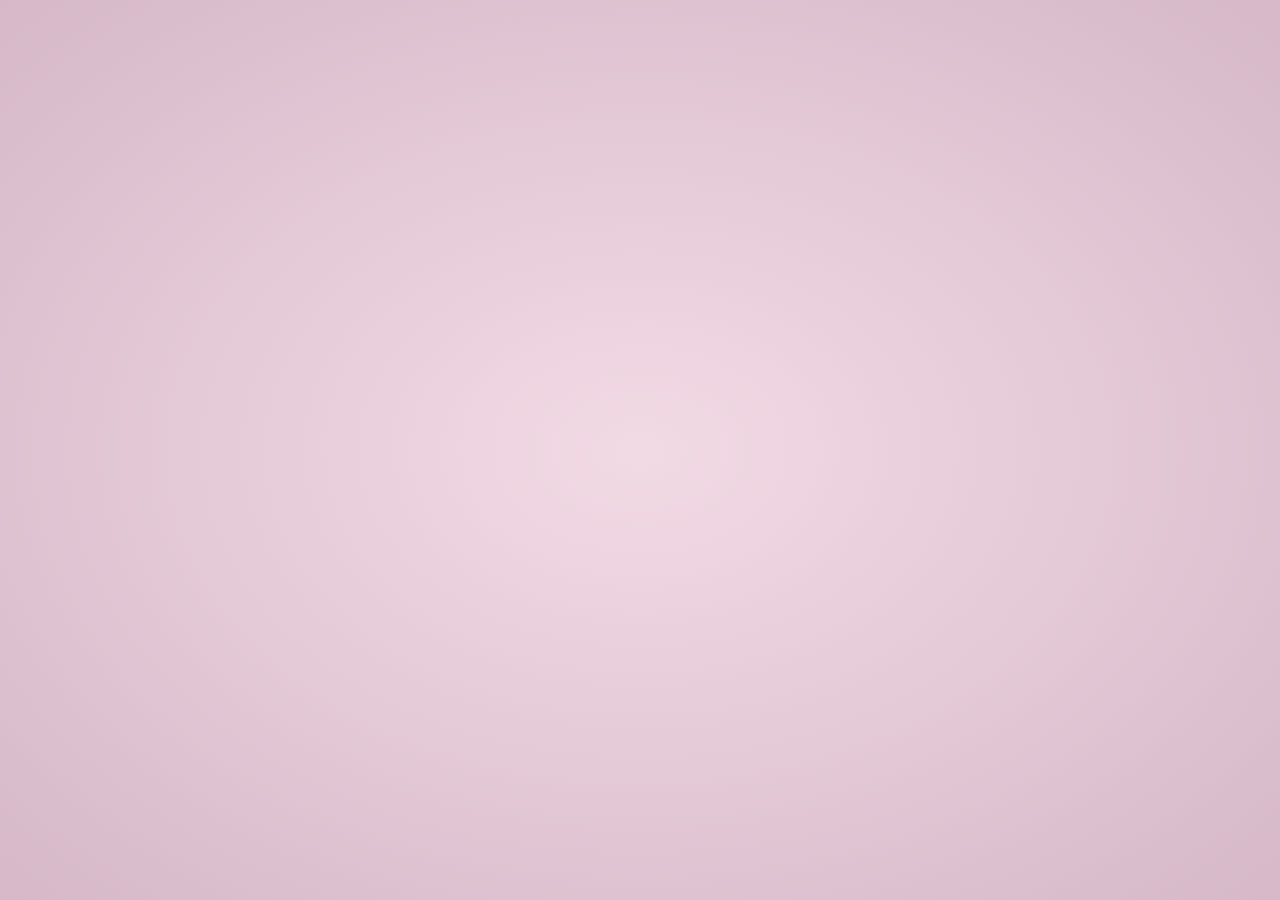
<file: src/frontend/index.html>
<!DOCTYPE html>
<html lang="en">
<head>
    <meta charset="UTF-8">
    <meta name="viewport" content="width=device-width, initial-scale=1.0, user-scalable=no">
    <title>hi.</title>
    <link rel="icon" href="data:image/svg+xml,<svg xmlns='http://www.w3.org/2000/svg' viewBox='0 0 100 100'><text y='80' font-size='80'>♡</text></svg>">
    <link rel="preconnect" href="https://fonts.googleapis.com">
    <link rel="preconnect" href="https://fonts.gstatic.com" crossorigin>
    <link href="https://fonts.googleapis.com/css2?family=Caveat:wght@400;600;700&family=Playfair+Display:ital,wght@0,400;0,700;1,400;1,700&family=Poppins:wght@400;600&display=swap" rel="stylesheet">
    <link rel="stylesheet" href="css/styles.css">
</head>
<body>
    <div class="container" id="container">
        <div class="line top-line"></div>
        <div class="stage" id="stage"></div>
        <div class="line bottom-line"></div>
    </div>
    <script src="js/script.js"></script>
</body>
</html>
</file>
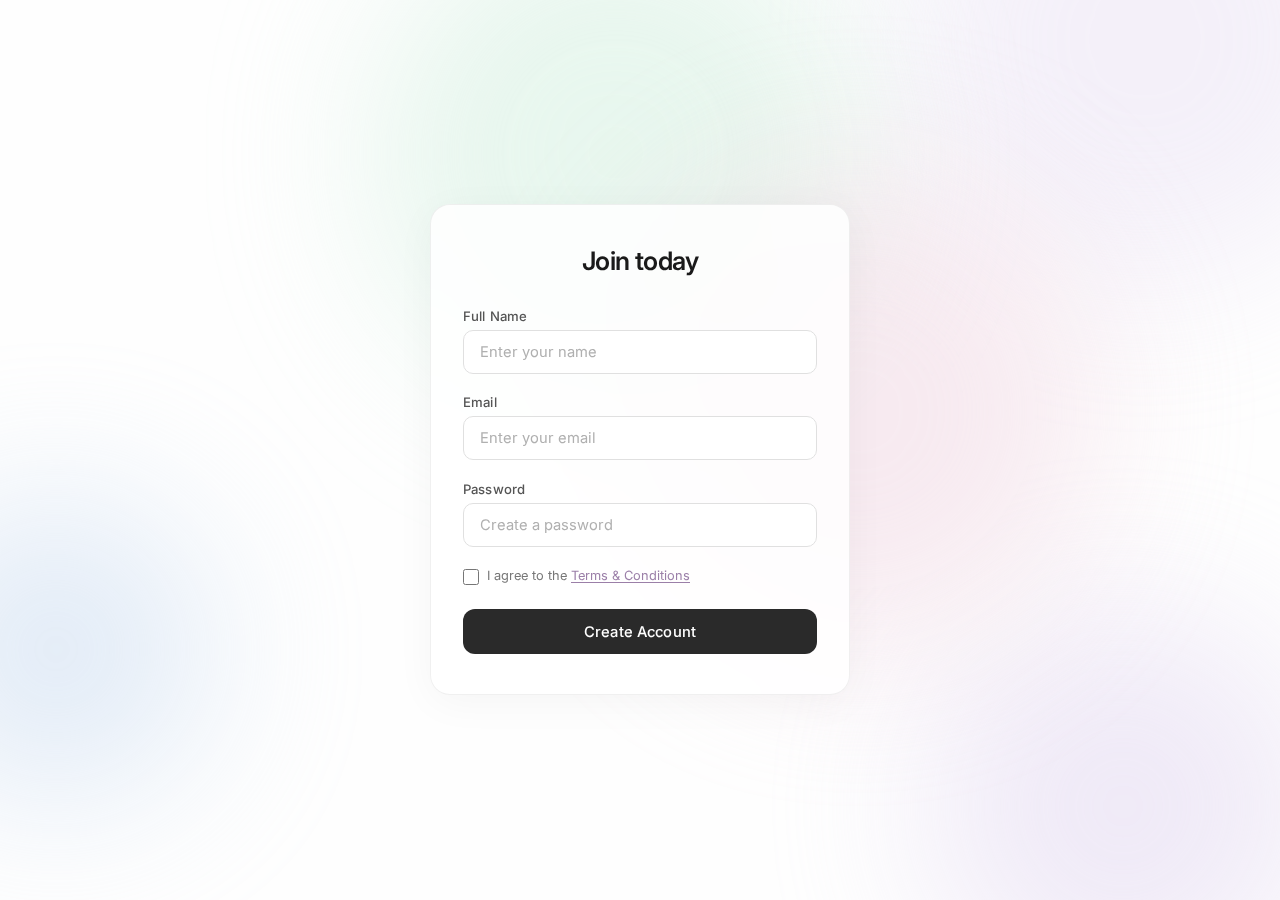
<file: __old/src/frontend/index.html>
<!DOCTYPE html>
<html lang="en">
<head>
  <meta charset="UTF-8">
  <meta name="viewport" content="width=device-width, initial-scale=1.0">
  <title>Hi Bella</title>
  <link rel="icon" href="data:,">
  <link rel="stylesheet" href="css/styles.css">
  <link rel="preconnect" href="https://fonts.googleapis.com">
  <link rel="preconnect" href="https://fonts.gstatic.com" crossorigin>
  <link href="https://fonts.googleapis.com/css2?family=Inter:wght@300;400;500;600&family=Caveat:wght@400;500;600&family=Playfair+Display:ital,wght@0,400;0,600;1,400&display=swap" rel="stylesheet">
</head>
<body>
  <!-- Random gradient background that will fall with the form -->
  <div class="gradient-bg" id="gradientBg"></div>

  <!-- Signup Form (The Disguise) -->
  <div class="form-container" id="formContainer">
    <div class="form-card" id="formCard">
      <h1 class="form-title">Join today</h1>
      <form id="signupForm" autocomplete="off">
        <div class="input-group" data-fall>
          <label for="name">Full Name</label>
          <input type="text" id="name" placeholder="Enter your name" required>
        </div>
        <div class="input-group" data-fall>
          <label for="email">Email</label>
          <input type="email" id="email" placeholder="Enter your email" required>
        </div>
        <div class="input-group" data-fall>
          <label for="password">Password</label>
          <input type="password" id="password" placeholder="Create a password" autocomplete="new-password" required>
        </div>
        <div class="checkbox-group" data-fall>
          <input type="checkbox" id="terms" required>
          <label for="terms">I agree to the <a href="#" id="termsLink">Terms &amp; Conditions</a></label>
        </div>
        <button type="submit" class="submit-btn" data-fall>Create Account</button>
      </form>
    </div>
  </div>

  <!-- T&Cs Modal -->
  <div class="modal-overlay" id="termsModal">
    <div class="modal-content">
      <button class="modal-close" id="modalClose">&times;</button>
      <h2>Terms &amp; Conditions</h2>
      <div class="modal-body">
        <p><strong>1. General Agreement</strong></p>
        <p>By proceeding, you acknowledge that you are entering into a (very legitimate) binding agreement with this platform. All rights reserved. Mostly.</p>
        
        <p><strong>2. Data Collection</strong></p>
        <p>We collect the following: your name (to know what to call you), your email (for important updates that may or may not exist), and your password (which, honestly, we probably won't need).</p>
        
        <p><strong>3. User Conduct</strong></p>
        <p>Users are expected to approach this experience with an open mind. Scepticism is permitted, though not encouraged. Trust the process.</p>
        
        <p><strong>4. Liability</strong></p>
        <p>This platform assumes no responsibility for any unexpected feelings, sudden smiles, or moments of pause. These are features, not bugs.</p>
        
        <p><strong>5. Duration</strong></p>
        <p>This agreement has no expiry date. Some things shouldn't have a timer on them.</p>
        
        <p><strong>6. Amendments</strong></p>
        <p>These terms may be updated without notice, though they probably won't be. We're quite happy with how they turned out.</p>
        
        <p><strong>7. Final Clause</strong></p>
        <p>If you've read this far, that says something. Just follow along, it'll be worthwhile (I -*ahem*, <b>'we'</b>- hope)!</p>
      </div>
    </div>
  </div>

  <!-- Second Chance Reveal -->
  <div class="reveal-container" id="revealContainer">
    <p class="reveal-text" id="revealText">second chance?</p>
    <svg class="arrow-svg" id="arrowSvg" viewBox="0 0 60 80" fill="none" xmlns="http://www.w3.org/2000/svg">
      <path id="arrowPath" d="M 25 5 C 18 20, 38 35, 32 55 C 30 62, 30 66, 30 70" 
            stroke="#9b8e9e" stroke-width="1.8" stroke-linecap="round" fill="none"
            style="stroke-dasharray: 120; stroke-dashoffset: 120;" />
      <path id="arrowHead" d="M 24 63 L 30 72 L 36 63" 
            stroke="#9b8e9e" stroke-width="1.8" stroke-linecap="round" stroke-linejoin="round" fill="none"
            style="stroke-dasharray: 30; stroke-dashoffset: 30;" />
    </svg>
    <button class="next-btn" id="nextBtn"></button>
  </div>

  <!-- ========================================
       SCENE 2 — THE SETUP
       ======================================== -->
  <div class="scene2" id="scene2">
    <div class="scene2-ambient" id="scene2Ambient"></div>
    <div class="scene2-progress" id="scene2Progress">
      <div class="progress-track">
        <div class="progress-fill" id="progressFill"></div>
      </div>
    </div>
    <div class="scene2-stage" id="scene2Stage"></div>
    <div class="scene2-scroll" id="scene2Scroll">
      <div class="scene2-scroll-content" id="scene2ScrollContent"></div>
      <div class="scene2-continue" id="scene2Continue">
        <p class="continue-hint">keep going</p>
        <svg class="continue-arrow" viewBox="0 0 24 24" fill="none" stroke="#b0a0b8" stroke-width="1.5" stroke-linecap="round">
          <path d="M12 5 L12 17 M7 13 L12 18 L17 13"/>
        </svg>
      </div>
    </div>
  </div>

  <!-- ========================================
       SCENE 3 — CONNECT THE STARS / THE QUIZ
       Falling through nebula → paper floats in sky
       ======================================== -->
  <div class="scene3" id="scene3">
    <!-- Gradient transition layer (pastel → nebula) -->
    <div class="scene3-gradient-bridge" id="scene3GradientBridge"></div>

    <!-- Nebula sky -->
    <div class="scene3-sky" id="scene3Sky">
      <canvas class="scene3-stars" id="scene3Stars"></canvas>
      <div class="scene3-nebula-glow scene3-nebula-1"></div>
      <div class="scene3-nebula-glow scene3-nebula-2"></div>
      <div class="scene3-nebula-glow scene3-nebula-3"></div>
      <div class="scene3-nebula-glow scene3-nebula-4"></div>
      <div class="scene3-nebula-glow scene3-nebula-5"></div>
    </div>

    <!-- Vignette -->
    <div class="scene3-vignette"></div>

    <!-- Paper (floats in the sky) -->
    <div class="scene3-paper" id="scene3Paper">
      <div class="scene3-paper-inner" id="scene3PaperInner">
        <!-- Quiz content rendered by JS -->
      </div>
    </div>

    <!-- "Nuh uh" flyby paper (hidden, triggered on Q2 sad answer) -->
    <div class="nuhuh-paper" id="nuhuhPaper">
      <div class="nuhuh-paper-inner">Nuh uh =D</div>
    </div>

    <!-- "sorry :(" flyby paper (hidden, triggered on each Q1 answer) -->
    <div class="sorry-paper" id="sorryPaper">
      <div class="sorry-paper-inner">sorry :(</div>
    </div>

    <!-- Pen (floats beside paper) -->
    <div class="scene3-pen" id="scene3Pen">
      <div class="scene3-pen-body">
        <div class="pen-clip"></div>
        <div class="pen-cap"></div>
        <div class="pen-barrel"></div>
        <div class="pen-grip"></div>
        <div class="pen-tip"></div>
      </div>
    </div>

    <!-- Fireflies (generated by JS) -->
    <div class="scene3-fireflies" id="scene3Fireflies"></div>
  </div>

  <!-- GSAP -->
  <script src="js/gsap.min.js"></script>
  <script src="js/scene3.js"></script>
  <script src="js/scene2.js"></script>
  <script src="js/script.js"></script>
</body>
</html>
</file>
<file: src/frontend/css/styles.css>
/* ═══════════════════════════════════════════════
   ANIMATED GRADIENT BACKGROUND
   ═══════════════════════════════════════════════ */

@property --bg-center {
    syntax: '<color>';
    inherits: false;
    initial-value: #f5dce8;
}

@property --bg-edge {
    syntax: '<color>';
    inherits: false;
    initial-value: #d4a0c0;
}

/* ═══════════════════════════════════════════════
   RESET & BASE
   ═══════════════════════════════════════════════ */

* {
    margin: 0;
    padding: 0;
    box-sizing: border-box;
}

html, body {
    width: 100%;
    height: 100%;
    overflow: hidden;
}

body {
    display: flex;
    align-items: center;
    justify-content: center;
    background: radial-gradient(ellipse at center, var(--bg-center), var(--bg-edge));
    transition: --bg-center 2.5s ease, --bg-edge 2.5s ease;
    font-family: 'Caveat', cursive;
}

/* ═══════════════════════════════════════════════
   LAYOUT
   ═══════════════════════════════════════════════ */

.container {
    width: 60vw;
    max-width: 700px;
    min-width: 280px;
    display: flex;
    flex-direction: column;
    align-items: center;
    transition: opacity 3s ease;
}

/* ═══════════════════════════════════════════════
   HORIZONTAL LINES
   ═══════════════════════════════════════════════ */

.line {
    width: 100%;
    height: 1px;
    background: linear-gradient(
        90deg,
        transparent 0%,
        rgba(160, 120, 140, 0.35) 15%,
        rgba(160, 120, 140, 0.45) 50%,
        rgba(160, 120, 140, 0.35) 85%,
        transparent 100%
    );
    opacity: 0;
    transition: opacity 1.5s ease;
}

.line.active {
    opacity: 1;
}

.line.active::after {
    content: '';
    display: block;
    width: 100%;
    height: 100%;
    background: linear-gradient(
        90deg,
        transparent 0%,
        rgba(200, 160, 180, 0.2) 30%,
        rgba(200, 160, 180, 0.4) 50%,
        rgba(200, 160, 180, 0.2) 70%,
        transparent 100%
    );
    background-size: 200% 100%;
    animation: line-shimmer 6s ease-in-out infinite;
}

@keyframes line-shimmer {
    0%, 100% { background-position: -100% 0; }
    50%      { background-position: 200% 0; }
}

/* ═══════════════════════════════════════════════
   STAGE
   ═══════════════════════════════════════════════ */

.stage {
    width: 100%;
    height: 100px;
    position: relative;
    overflow: hidden;
    /* Establish baseline alignment context */
    display: flex;
    align-items: center;
}

/* ═══════════════════════════════════════════════
   WORDS  (each word absolutely positioned)
   ═══════════════════════════════════════════════ */

.word {
    position: absolute;
    top: 0;
    bottom: 0;
    display: flex;
    align-items: center;
    font-family: 'Caveat', cursive;
    font-size: clamp(1.3rem, 3.5vw, 2rem);
    color: rgba(80, 50, 65, 0.85);
    white-space: nowrap;
    will-change: left, filter, opacity;
    line-height: 100px;
}

/* Individual letters inside each word */
.word .letter {
    display: inline-block;
    opacity: 0;
    transition: opacity 0.12s ease;
}

.word .letter.visible {
    opacity: 1;
}

/* Space between words rendered as a gap on .track,
   but an actual space char inside '. . .' etc. */
.word .letter.space {
    width: 0.25em;
}

/* Emphasis: bolder, full opacity */
.word.emphasis {
    font-weight: 700;
    color: rgba(80, 50, 65, 1);
}

/* Grow: scale up with animation */
.word.grow {
    animation: word-grow 0.6s cubic-bezier(0.25, 0.1, 0.25, 1) forwards;
}

@keyframes word-grow {
    from { transform: scale(1); }
    to   { transform: scale(1.25); }
}

/* Italic */
.word.italic {
    font-style: italic;
}

/* Font: serif emphasis (for key phrases) */
.word.font-emphasis {
    font-family: 'Playfair Display', serif;
    font-size: clamp(1.2rem, 3.2vw, 1.85rem);
}

/* Font: playful sans-serif (for light moments) */
.word.font-playful {
    font-family: 'Poppins', sans-serif;
    font-weight: 600;
    font-size: clamp(1.1rem, 3vw, 1.7rem);
}

/* ═══════════════════════════════════════════════
   RESPONSIVE
   ═══════════════════════════════════════════════ */

@media (max-width: 768px) {
    .container {
        width: 80vw;
    }

    .stage {
        height: 80px;
    }
}

@media (max-width: 480px) {
    .container {
        width: 90vw;
    }

    .stage {
        height: 70px;
    }
}

/* ═══════════════════════════════════════════════
   ACCESSIBILITY
   ═══════════════════════════════════════════════ */

@media (prefers-reduced-motion: reduce) {
    .word,
    .line {
        transition-duration: 0.01ms !important;
        animation-duration: 0.01ms !important;
    }
}
</file>
<file: __old/src/frontend/css/styles.css>
/* ========================================
   RESET & BASE
   ======================================== */
*, *::before, *::after {
  margin: 0;
  padding: 0;
  box-sizing: border-box;
}

html, body {
  height: 100%;
  overflow: hidden;
  font-family: 'Inter', -apple-system, BlinkMacSystemFont, sans-serif;
  background: #fefefe;
  color: #2a2a2a;
  -webkit-font-smoothing: antialiased;
  -moz-osx-font-smoothing: grayscale;
}

/* ========================================
   RANDOM GRADIENT BACKGROUND
   ======================================== */
.gradient-bg {
  position: fixed;
  inset: 0;
  z-index: 0;
  pointer-events: none;
  will-change: transform;
}

.gradient-blob {
  position: absolute;
  border-radius: 50%;
  filter: blur(80px);
  opacity: 0.4;
  will-change: transform;
}

/* ========================================
   FORM CONTAINER
   ======================================== */
.form-container {
  position: relative;
  z-index: 1;
  display: flex;
  align-items: center;
  justify-content: center;
  min-height: 100vh;
  padding: 1.5rem;
}

.form-card {
  width: 100%;
  max-width: 420px;
  background: rgba(255, 255, 255, 0.85);
  backdrop-filter: blur(20px);
  -webkit-backdrop-filter: blur(20px);
  border-radius: 20px;
  padding: 2.5rem 2rem;
  border: 1px solid rgba(0, 0, 0, 0.06);
  box-shadow: 0 8px 40px rgba(0, 0, 0, 0.04);
  will-change: transform;
}

.form-title {
  font-family: 'Inter', sans-serif;
  font-weight: 600;
  font-size: 1.6rem;
  text-align: center;
  margin-bottom: 2rem;
  color: #1a1a1a;
  letter-spacing: -0.02em;
}

/* ========================================
   FORM ELEMENTS
   ======================================== */
.input-group {
  margin-bottom: 1.25rem;
  will-change: transform;
}

.input-group label {
  display: block;
  font-size: 0.82rem;
  font-weight: 500;
  color: #555;
  margin-bottom: 0.4rem;
  letter-spacing: 0.01em;
}

.input-group input {
  width: 100%;
  padding: 0.75rem 1rem;
  border: 1.5px solid #e0e0e0;
  border-radius: 10px;
  font-family: 'Inter', sans-serif;
  font-size: 0.92rem;
  color: #2a2a2a;
  background: #fff;
  transition: border-color 0.2s ease, box-shadow 0.2s ease;
  outline: none;
}

.input-group input:focus {
  border-color: #c4a7c7;
  box-shadow: 0 0 0 3px rgba(196, 167, 199, 0.15);
}

.input-group input::placeholder {
  color: #b0b0b0;
}

/* ========================================
   CHECKBOX
   ======================================== */
.checkbox-group {
  display: flex;
  align-items: flex-start;
  gap: 0.5rem;
  margin-bottom: 1.5rem;
  will-change: transform;
}

.checkbox-group input[type="checkbox"] {
  width: 16px;
  height: 16px;
  margin-top: 2px;
  accent-color: #b8a0c4;
  cursor: pointer;
  flex-shrink: 0;
}

.checkbox-group label {
  font-size: 0.8rem;
  color: #777;
  line-height: 1.4;
  cursor: pointer;
}

.checkbox-group a {
  color: #9b7fa8;
  text-decoration: underline;
  text-underline-offset: 2px;
  transition: color 0.2s ease;
}

.checkbox-group a:hover {
  color: #7a5f88;
}

/* ========================================
   SUBMIT BUTTON
   ======================================== */
.submit-btn {
  width: 100%;
  padding: 0.85rem;
  border: none;
  border-radius: 12px;
  background: #2a2a2a;
  color: #fff;
  font-family: 'Inter', sans-serif;
  font-size: 0.92rem;
  font-weight: 500;
  cursor: pointer;
  transition: background 0.2s ease, transform 0.1s ease;
  will-change: transform;
  letter-spacing: 0.01em;
}

.submit-btn:hover {
  background: #3a3a3a;
}

.submit-btn:active {
  transform: scale(0.98);
}

/* ========================================
   MODAL
   ======================================== */
.modal-overlay {
  position: fixed;
  inset: 0;
  z-index: 100;
  background: rgba(0, 0, 0, 0.3);
  backdrop-filter: blur(4px);
  display: flex;
  align-items: center;
  justify-content: center;
  padding: 1.5rem;
  opacity: 0;
  pointer-events: none;
  transition: opacity 0.3s ease;
}

.modal-overlay.active {
  opacity: 1;
  pointer-events: all;
}

.modal-content {
  width: 100%;
  max-width: 520px;
  max-height: 75vh;
  background: #fff;
  border-radius: 16px;
  padding: 2rem;
  overflow-y: auto;
  position: relative;
  box-shadow: 0 20px 60px rgba(0, 0, 0, 0.1);
  transform: translateY(10px);
  transition: transform 0.3s ease;
}

.modal-overlay.active .modal-content {
  transform: translateY(0);
}

.modal-close {
  position: absolute;
  top: 1rem;
  right: 1.2rem;
  background: none;
  border: none;
  font-size: 1.5rem;
  cursor: pointer;
  color: #999;
  transition: color 0.2s ease;
  line-height: 1;
}

.modal-close:hover {
  color: #333;
}

.modal-content h2 {
  font-family: 'Inter', sans-serif;
  font-weight: 600;
  font-size: 1.15rem;
  margin-bottom: 1.2rem;
  color: #1a1a1a;
}

.modal-body p {
  font-size: 0.85rem;
  line-height: 1.7;
  color: #555;
  margin-bottom: 0.9rem;
}

.modal-body p strong {
  color: #333;
  font-weight: 600;
}

/* ========================================
   REVEAL CONTAINER
   ======================================== */
.reveal-container {
  position: fixed;
  inset: 0;
  z-index: 50;
  display: flex;
  flex-direction: column;
  align-items: center;
  justify-content: center;
  pointer-events: none;
  opacity: 0;
}

.reveal-container.active {
  pointer-events: all;
}

.reveal-text {
  font-family: 'Caveat', cursive;
  font-size: clamp(1.8rem, 5vw, 2.8rem);
  font-weight: 500;
  color: #3a3a3a;
  opacity: 0;
  letter-spacing: 0.02em;
}

.arrow-svg {
  width: clamp(50px, 12vw, 70px);
  height: auto;
  margin-top: 0.5rem;
  opacity: 0;
  transform: rotate(8deg);
}

.next-btn {
  width: 120px;
  height: 44px;
  border-radius: 22px;
  border: none;
  cursor: pointer;
  opacity: 0;
  margin-top: 0.8rem;
  background: linear-gradient(135deg, #e8c4d8, #c4b4e0, #b4d4e8);
  background-size: 200% 200%;
  animation: gradientShift 4s ease infinite;
  box-shadow: 0 4px 20px rgba(196, 167, 199, 0.3);
  transition: transform 0.2s ease, box-shadow 0.2s ease;
  will-change: transform;
}

.next-btn:hover {
  transform: scale(1.08);
  box-shadow: 0 6px 28px rgba(196, 167, 199, 0.45);
}

.next-btn:active {
  transform: scale(0.95);
}

@keyframes gradientShift {
  0%   { background-position: 0% 50%; }
  50%  { background-position: 100% 50%; }
  100% { background-position: 0% 50%; }
}

/* ========================================
   SCROLLBAR (subtle)
   ======================================== */
.modal-content::-webkit-scrollbar {
  width: 4px;
}
.modal-content::-webkit-scrollbar-track {
  background: transparent;
}
.modal-content::-webkit-scrollbar-thumb {
  background: #ddd;
  border-radius: 4px;
}

/* ========================================
   RESPONSIVE
   ======================================== */
@media (max-width: 480px) {
  .form-card {
    padding: 2rem 1.5rem;
    border-radius: 16px;
  }

  .form-title {
    font-size: 1.35rem;
    margin-bottom: 1.5rem;
  }

  .input-group input {
    padding: 0.7rem 0.85rem;
    font-size: 0.88rem;
  }

  .modal-content {
    padding: 1.5rem;
  }

  .next-btn {
    width: 100px;
    height: 40px;
    border-radius: 20px;
  }

  .scene2-line {
    font-size: clamp(1rem, 4.5vw, 1.2rem);
    padding: 0.6rem 1.2rem;
  }

  .scene2-scroll-line {
    font-size: 0.95rem;
    padding: 1rem 0;
  }
}

/* ========================================
   SCENE 2 — THE SETUP
   ======================================== */
.scene2 {
  position: fixed;
  inset: 0;
  z-index: 60;
  background: linear-gradient(160deg, #fefcfb 0%, #fdf6f0 50%, #fcf4f8 100%);
  transform: translateX(100%);
  opacity: 0;
  pointer-events: none;
  overflow: hidden;
}

.scene2.active {
  pointer-events: all;
}

/* ── Ambient floating particles ── */
.scene2-ambient {
  position: absolute;
  inset: 0;
  overflow: hidden;
  pointer-events: none;
  z-index: 0;
}

.ambient-particle {
  position: absolute;
  border-radius: 50%;
  opacity: 0;
  will-change: transform;
}

/* ── Progress indicator ── */
.scene2-progress {
  position: absolute;
  bottom: 2rem;
  left: 50%;
  transform: translateX(-50%);
  z-index: 5;
  opacity: 0;
}

.progress-track {
  width: 60px;
  height: 3px;
  background: rgba(180, 160, 195, 0.15);
  border-radius: 3px;
  overflow: hidden;
}

.progress-fill {
  width: 0%;
  height: 100%;
  background: linear-gradient(90deg, rgba(175, 140, 195, 0.3), rgba(155, 115, 185, 0.6));
  border-radius: 3px;
  transition: width 0.4s ease;
}

/* ── Escort breathing animation ── */
@keyframes escortFloat {
  0%, 100% { transform: translate(0, 0); }
  25% { transform: translate(2px, -3px); }
  50% { transform: translate(-1px, 2px); }
  75% { transform: translate(3px, 1px); }
}

.escort-breathing {
  animation: escortFloat 3s ease-in-out infinite;
}

/* ── Mixed typography emphasis ── */
.scene2-line .em-handwritten {
  font-family: 'Caveat', cursive;
  font-size: 1.2em;
  font-weight: 600;
}

.scene2-line .em-serif {
  font-family: 'Playfair Display', serif;
  font-style: italic;
  font-weight: 400;
}

.scene2-line .em-bold {
  font-weight: 600;
  color: #2a2a2a;
}

.scene2-scroll-line .em-handwritten {
  font-family: 'Caveat', cursive;
  font-size: 1.15em;
  font-weight: 600;
}

.scene2-scroll-line .em-serif {
  font-family: 'Playfair Display', serif;
  font-style: italic;
  font-weight: 400;
}

.scene2-scroll-line .em-bold {
  font-weight: 600;
  color: #2a2a2a;
}

/* Live stage — where lines animate in/out */
.scene2-stage {
  position: absolute;
  inset: 0;
  display: flex;
  align-items: center;
  justify-content: center;
  padding: 2rem;
}

.scene2-line-wrapper {
  position: absolute;
  display: flex;
  align-items: center;
  justify-content: center;
  opacity: 0;
}

.scene2-line {
  font-family: 'Inter', sans-serif;
  font-size: clamp(1.1rem, 4vw, 1.5rem);
  font-weight: 400;
  color: #3a3a3a;
  text-align: center;
  padding: 0.8rem 1.6rem;
  position: relative;
  z-index: 2;
  letter-spacing: -0.01em;
  line-height: 1.5;
}

/* Geometric vehicles — shapes that carry text */
.scene2-shape {
  position: absolute;
  inset: -8px;
  z-index: 1;
  border-radius: 6px;
}

/* Shape progression: wireframe → translucent → solid */
/* Shape gradients — each level has a unique gradient */
.shape-wireframe {
  border: 2px solid transparent;
  background: linear-gradient(135deg, rgba(200, 170, 210, 0.08), rgba(180, 200, 220, 0.08)) padding-box,
              linear-gradient(135deg, rgba(175, 140, 185, 0.45), rgba(140, 175, 200, 0.45)) border-box;
}

.shape-light {
  border: 2px solid transparent;
  background: linear-gradient(150deg, rgba(210, 175, 200, 0.15), rgba(175, 195, 215, 0.15)) padding-box,
              linear-gradient(150deg, rgba(185, 145, 190, 0.4), rgba(145, 180, 210, 0.4)) border-box;
}

.shape-translucent {
  border: 1.5px solid transparent;
  background: linear-gradient(120deg, rgba(195, 160, 210, 0.22), rgba(210, 180, 170, 0.18)) padding-box,
              linear-gradient(120deg, rgba(170, 130, 185, 0.35), rgba(200, 165, 150, 0.35)) border-box;
}

.shape-medium {
  border: 1.5px solid transparent;
  background: linear-gradient(160deg, rgba(190, 155, 205, 0.3), rgba(165, 195, 185, 0.22)) padding-box,
              linear-gradient(160deg, rgba(165, 125, 180, 0.35), rgba(140, 175, 165, 0.35)) border-box;
}

.shape-solid-light {
  border: none;
  background: linear-gradient(135deg, rgba(185, 150, 200, 0.35), rgba(200, 175, 160, 0.28));
}

.shape-solid {
  border: none;
  background: linear-gradient(145deg, rgba(175, 140, 195, 0.42), rgba(155, 185, 200, 0.32));
}

.shape-bold {
  border: none;
  background: linear-gradient(130deg, rgba(165, 125, 190, 0.48), rgba(190, 155, 165, 0.35));
  box-shadow: 0 2px 14px rgba(160, 120, 180, 0.15);
}

.shape-strong {
  border: none;
  background: linear-gradient(155deg, rgba(155, 115, 185, 0.52), rgba(180, 145, 195, 0.38));
  box-shadow: 0 4px 18px rgba(150, 110, 175, 0.18);
}

.shape-powerful {
  border: none;
  background: linear-gradient(140deg, rgba(145, 100, 180, 0.55), rgba(170, 130, 185, 0.42));
  box-shadow: 0 5px 22px rgba(140, 100, 170, 0.22);
}

.shape-final {
  border: none;
  background: linear-gradient(125deg, rgba(135, 90, 172, 0.6), rgba(160, 120, 180, 0.48));
  box-shadow: 0 6px 28px rgba(130, 90, 165, 0.25);
}

/* ── Escort objects ── */
.escort-obj {
  position: absolute;
  border-radius: 50%;
  pointer-events: none;
  will-change: transform;
  opacity: 0;
}

.escort-dot {
  width: 8px;
  height: 8px;
}

.escort-circle {
  width: 16px;
  height: 16px;
}

.escort-bar {
  border-radius: 100px;
  width: 40px;
  height: 6px;
}

.escort-diamond {
  width: 12px;
  height: 12px;
  border-radius: 2px;
  transform: rotate(45deg);
}

.escort-pill {
  width: 24px;
  height: 10px;
  border-radius: 100px;
}

.escort-ring {
  width: 18px;
  height: 18px;
  border-radius: 50%;
  background: transparent !important;
  border: 2px solid;
}

/* Shape variants */
.shape-parallelogram {
  transform: skewX(-6deg);
  border-radius: 4px;
}

.shape-pill {
  border-radius: 100px;
}

.shape-rounded {
  border-radius: 12px;
}

.shape-soft-rect {
  border-radius: 8px;
}

.shape-diamond {
  border-radius: 4px;
  transform: skewX(4deg);
}

.shape-wide {
  inset: -6px -20px;
  border-radius: 6px;
}

/* Scrollable review after playback */
.scene2-scroll {
  position: absolute;
  inset: 0;
  overflow-y: auto;
  opacity: 0;
  pointer-events: none;
  padding: 0 2rem;
  scroll-behavior: smooth;
  -webkit-overflow-scrolling: touch;
}

.scene2-scroll.active {
  opacity: 1;
  pointer-events: all;
}

.scene2-scroll-content {
  display: flex;
  flex-direction: column;
  align-items: center;
  justify-content: center;
  min-height: 100vh;
  padding: 15vh 0 8vh;
  gap: 0;
}

.scene2-scroll-line {
  font-family: 'Inter', sans-serif;
  font-size: clamp(1rem, 3.5vw, 1.25rem);
  font-weight: 400;
  color: #4a4a4a;
  text-align: center;
  padding: 1.2rem 0;
  opacity: 0;
  line-height: 1.6;
  letter-spacing: -0.01em;
  max-width: 500px;
}

/* Continue hint at bottom */
.scene2-continue {
  display: flex;
  flex-direction: column;
  align-items: center;
  padding: 6vh 0 4vh;
  opacity: 0;
}

.continue-hint {
  font-family: 'Caveat', cursive;
  font-size: 1.1rem;
  color: #b0a0b8;
  margin-bottom: 0.3rem;
}

.continue-arrow {
  width: 20px;
  height: 20px;
  animation: bobDown 2s ease-in-out infinite;
}

@keyframes bobDown {
  0%, 100% { transform: translateY(0); }
  50% { transform: translateY(5px); }
}

/* Scroll resistance area */
.scene2-scroll-content::after {
  content: '';
  display: block;
  height: 30vh;
  flex-shrink: 0;
}

.scene2-scroll::-webkit-scrollbar {
  width: 3px;
}
.scene2-scroll::-webkit-scrollbar-track {
  background: transparent;
}
.scene2-scroll::-webkit-scrollbar-thumb {
  background: rgba(196, 167, 199, 0.3);
  border-radius: 3px;
}

/* ========================================
   SCENE 3 — CONNECT THE STARS / THE QUIZ
   ======================================== */

.scene3 {
  position: fixed;
  top: 0;
  left: 0;
  width: 100%;
  height: 100%;
  z-index: 30;
  display: none;
  overflow: hidden;
}

.scene3.active {
  display: block;
}

/* ── Gradient bridge (pastel → nebula) ── */
.scene3-gradient-bridge {
  position: absolute;
  top: 0;
  left: 0;
  width: 100%;
  height: 100%;
  background: linear-gradient(
    180deg,
    #fdf6f0 0%,
    #f0e6f0 12%,
    #d4c0dc 25%,
    #a88bb8 38%,
    #6b4f82 52%,
    #3a2858 65%,
    #1e1640 78%,
    #0f0d24 90%,
    #0a0918 100%
  );
  opacity: 0;
  transition: opacity 0.6s ease;
  z-index: 1;
}

/* ── Nebula sky ── */
.scene3-sky {
  position: absolute;
  top: 0;
  left: 0;
  width: 100%;
  height: 100%;
  background:
    radial-gradient(ellipse at 25% 35%, rgba(30, 15, 60, 0.8) 0%, transparent 50%),
    radial-gradient(ellipse at 75% 60%, rgba(15, 40, 55, 0.6) 0%, transparent 45%),
    radial-gradient(ellipse at 50% 50%, #12102a 0%, #0a0918 60%, #060510 100%);
  z-index: 2;
  opacity: 0;
}

.scene3-stars {
  position: absolute;
  top: 0;
  left: 0;
  width: 100%;
  height: 100%;
  z-index: 3;
}

/* Nebula glow blobs */
.scene3-nebula-glow {
  position: absolute;
  border-radius: 50%;
  filter: blur(80px);
  opacity: 0.3;
  z-index: 2;
  pointer-events: none;
}

.scene3-nebula-1 {
  width: 70vw;
  height: 50vh;
  top: 10%;
  left: -15%;
  background: radial-gradient(ellipse, rgba(90, 40, 150, 0.45), rgba(60, 30, 120, 0.15) 50%, transparent 75%);
  animation: nebulaFloat1 14s ease-in-out infinite alternate;
}

.scene3-nebula-2 {
  width: 55vw;
  height: 40vh;
  top: 35%;
  right: -8%;
  background: radial-gradient(ellipse, rgba(30, 100, 140, 0.4), rgba(20, 80, 120, 0.12) 50%, transparent 75%);
  animation: nebulaFloat2 18s ease-in-out infinite alternate;
}

.scene3-nebula-3 {
  width: 40vw;
  height: 30vh;
  bottom: 15%;
  left: 25%;
  background: radial-gradient(ellipse, rgba(100, 40, 130, 0.3), rgba(60, 20, 100, 0.1) 50%, transparent 75%);
  animation: nebulaFloat3 11s ease-in-out infinite alternate;
}

/* Additional nebula layers for depth */
.scene3-nebula-4 {
  width: 45vw;
  height: 35vh;
  top: 55%;
  left: 40%;
  background: radial-gradient(ellipse, rgba(50, 80, 130, 0.2), transparent 70%);
  animation: nebulaFloat2 20s ease-in-out infinite alternate-reverse;
}

.scene3-nebula-5 {
  width: 30vw;
  height: 20vh;
  top: 5%;
  right: 15%;
  background: radial-gradient(ellipse, rgba(120, 60, 160, 0.15), transparent 65%);
  animation: nebulaFloat3 16s ease-in-out infinite alternate-reverse;
}

@keyframes nebulaFloat1 {
  0% { transform: translate(0, 0) scale(1); }
  100% { transform: translate(30px, -20px) scale(1.08); }
}

@keyframes nebulaFloat2 {
  0% { transform: translate(0, 0) scale(1); }
  100% { transform: translate(-25px, 15px) scale(1.05); }
}

@keyframes nebulaFloat3 {
  0% { transform: translate(0, 0) scale(1); }
  100% { transform: translate(15px, 10px) scale(1.1); }
}

/* ── Paper ── */
.scene3-paper {
  position: absolute;
  z-index: 10;
  width: 280px;
  left: 50%;
  top: -500px;
  transform: translateX(-50%);
  pointer-events: none;
  opacity: 0;
  filter: drop-shadow(0 8px 20px rgba(0,0,0,0.25));
  perspective: 800px;
}

.scene3-paper-inner {
  background: #faf8f5;
  border-radius: 2px;
  padding: 2.2rem 2rem 2.2rem 2.8rem;
  min-height: 400px;
  position: relative;
  overflow: hidden;
  /* Layered realistic shadows */
  box-shadow:
    0 1px 2px rgba(0,0,0,0.06),
    0 4px 8px rgba(0,0,0,0.06),
    0 12px 24px rgba(0,0,0,0.08),
    0 24px 48px rgba(0,0,0,0.06),
    inset 0 0 60px rgba(245,240,235,0.5);
  /* Subtle grain texture via noise + ruled lines */
  background-image:
    url("data:image/svg+xml,%3Csvg viewBox='0 0 256 256' xmlns='http://www.w3.org/2000/svg'%3E%3Cfilter id='n'%3E%3CfeTurbulence type='fractalNoise' baseFrequency='0.9' numOctaves='4' stitchTiles='stitch'/%3E%3C/filter%3E%3Crect width='100%25' height='100%25' filter='url(%23n)' opacity='0.025'/%3E%3C/svg%3E"),
    repeating-linear-gradient(
      0deg,
      transparent,
      transparent 27px,
      rgba(160, 150, 185, 0.06) 27px,
      rgba(160, 150, 185, 0.06) 28px
    );
  background-size: 200px 200px, auto;
  background-position: 0 0, 0 2.2rem;
}

/* Red margin line */
.scene3-paper-inner::before {
  content: '';
  position: absolute;
  left: 2.2rem;
  top: 0;
  width: 1px;
  height: 100%;
  background: rgba(210, 90, 90, 0.1);
}

/* Corner fold (dog ear) */
.scene3-paper-inner::after {
  content: '';
  position: absolute;
  top: 0;
  right: 0;
  width: 28px;
  height: 28px;
  background: linear-gradient(
    225deg,
    rgba(220,215,210,1) 0%,
    rgba(235,230,225,1) 45%,
    rgba(248,245,240,1) 50%,
    transparent 50%
  );
  box-shadow: -2px 2px 4px rgba(0,0,0,0.04);
  border-bottom-left-radius: 3px;
}

/* Subtle edge wear — slight darkening along edges */
.scene3-paper {
  --paper-edge: rgba(0,0,0,0.015);
}

/* ── Quiz Content Styles ── */
.quiz-question {
  font-family: 'Caveat', cursive;
  font-size: 1.35rem;
  color: #4a3a5c;
  margin-bottom: 1.8rem;
  padding-top: 1.5rem;
  line-height: 1.5;
  letter-spacing: 0.01em;
  position: relative;
  z-index: 2;
}

.quiz-options {
  list-style: none;
  padding: 0;
  margin: 0;
  position: relative;
  z-index: 2;
}

.quiz-option {
  font-family: 'Caveat', cursive;
  font-size: 1.15rem;
  color: #5a4a6a;
  padding: 0.65rem 0.8rem 0.65rem 1.6rem;
  margin-bottom: 0.6rem;
  cursor: pointer;
  border-radius: 4px;
  transition: background 0.2s ease, color 0.2s ease;
  position: relative;
  user-select: none;
  letter-spacing: 0.01em;
}

.quiz-option:hover {
  background: rgba(120, 90, 160, 0.06);
}

.quiz-option.selected {
  color: #3d2e50;
}

.quiz-option .option-label {
  font-weight: 600;
  color: #7a6890;
  margin-right: 0.3rem;
}

/* SVG circle drawn by pen */
.quiz-option .pen-circle-svg {
  position: absolute;
  top: -6px;
  left: -8px;
  width: calc(100% + 16px);
  height: calc(100% + 12px);
  pointer-events: none;
  z-index: 3;
}

.quiz-option .pen-circle-svg .circle-path {
  fill: none;
  stroke: #5a4570;
  stroke-width: 1.8;
  stroke-linecap: round;
  stroke-linejoin: round;
  stroke-dasharray: 500;
  stroke-dashoffset: 500;
}

/* Q3 open text input */
.quiz-textbox {
  width: 100%;
  min-height: 100px;
  padding: 0.8rem;
  border: none;
  border-bottom: 1.5px solid rgba(120, 90, 160, 0.2);
  background: transparent;
  font-family: 'Caveat', cursive;
  font-size: 1.2rem;
  color: #4a3a5c;
  resize: none;
  outline: none;
  letter-spacing: 0.01em;
  line-height: 1.6;
  position: relative;
  z-index: 2;
}

.quiz-textbox::placeholder {
  color: #b8a8c0;
  font-style: italic;
}

.quiz-textbox:focus {
  border-bottom-color: rgba(120, 90, 160, 0.4);
}

.quiz-submit-btn {
  display: block;
  margin: 1.2rem auto 0;
  padding: 0.6rem 2rem;
  background: linear-gradient(135deg, #6b4f82, #8a6aaa);
  color: #f0e8f4;
  font-family: 'Caveat', cursive;
  font-size: 1.15rem;
  border: none;
  border-radius: 20px;
  cursor: pointer;
  letter-spacing: 0.03em;
  transition: transform 0.2s ease, box-shadow 0.2s ease;
  position: relative;
  z-index: 2;
}

.quiz-submit-btn:hover {
  transform: scale(1.04);
  box-shadow: 0 4px 16px rgba(100, 60, 140, 0.3);
}

.quiz-submit-btn:active {
  transform: scale(0.97);
}

/* ── "Nuh uh" flyby paper ── */
.nuhuh-paper {
  position: fixed;
  z-index: 20;
  width: 160px;
  left: 55%;
  bottom: -200px;
  transform: translateX(-50%) rotate(8deg);
  opacity: 0;
  pointer-events: none;
  filter: drop-shadow(0 6px 16px rgba(0,0,0,0.25));
}

.nuhuh-paper-inner {
  background: #faf8f5;
  border-radius: 2px;
  padding: 1rem 1.2rem;
  font-family: 'Caveat', cursive;
  font-size: 1.6rem;
  font-weight: 600;
  color: #6b4f82;
  text-align: center;
  box-shadow:
    0 1px 2px rgba(0,0,0,0.06),
    0 4px 8px rgba(0,0,0,0.06),
    0 12px 24px rgba(0,0,0,0.08);
  /* Same paper texture */
  background-image:
    url("data:image/svg+xml,%3Csvg viewBox='0 0 256 256' xmlns='http://www.w3.org/2000/svg'%3E%3Cfilter id='n'%3E%3CfeTurbulence type='fractalNoise' baseFrequency='0.9' numOctaves='4' stitchTiles='stitch'/%3E%3C/filter%3E%3Crect width='100%25' height='100%25' filter='url(%23n)' opacity='0.025'/%3E%3C/svg%3E");
  background-size: 200px 200px;
}

/* ── "sorry :(" flyby paper ── */
.sorry-paper {
  position: fixed;
  z-index: 20;
  width: 140px;
  left: 45%;
  bottom: -200px;
  transform: translateX(-50%) rotate(-6deg);
  opacity: 0;
  pointer-events: none;
  filter: drop-shadow(0 6px 16px rgba(0,0,0,0.25));
}

.sorry-paper-inner {
  background: #faf8f5;
  border-radius: 2px;
  padding: 0.8rem 1rem;
  font-family: 'Caveat', cursive;
  font-size: 1.5rem;
  font-weight: 600;
  color: #6b4f82;
  text-align: center;
  box-shadow:
    0 1px 2px rgba(0,0,0,0.06),
    0 4px 8px rgba(0,0,0,0.06),
    0 12px 24px rgba(0,0,0,0.08);
  background-image:
    url("data:image/svg+xml,%3Csvg viewBox='0 0 256 256' xmlns='http://www.w3.org/2000/svg'%3E%3Cfilter id='n'%3E%3CfeTurbulence type='fractalNoise' baseFrequency='0.9' numOctaves='4' stitchTiles='stitch'/%3E%3C/filter%3E%3Crect width='100%25' height='100%25' filter='url(%23n)' opacity='0.025'/%3E%3C/svg%3E");
  background-size: 200px 200px;
}

.paper-placeholder {
  font-family: 'Caveat', cursive;
  font-size: 1.15rem;
  color: #b8a8c0;
  text-align: center;
  padding-top: 4rem;
  letter-spacing: 0.02em;
}

/* Fireflies */
.firefly {
  position: absolute;
  border-radius: 50%;
  pointer-events: none;
  z-index: 6;
}

.firefly-glow {
  width: 100%;
  height: 100%;
  border-radius: 50%;
  background: radial-gradient(
    circle,
    rgba(200, 230, 160, 0.9) 0%,
    rgba(180, 220, 140, 0.4) 40%,
    transparent 70%
  );
  animation: fireflyPulse 2s ease-in-out infinite alternate;
}

@keyframes fireflyPulse {
  0% { opacity: 0.3; transform: scale(0.8); }
  100% { opacity: 1; transform: scale(1.2); }
}

/* Shooting star */
.shooting-star {
  position: absolute;
  width: 2px;
  height: 2px;
  background: white;
  border-radius: 50%;
  z-index: 4;
  pointer-events: none;
}

.shooting-star::after {
  content: '';
  position: absolute;
  top: 0;
  right: 0;
  width: 60px;
  height: 1px;
  background: linear-gradient(to left, rgba(255,255,255,0.8), transparent);
  transform-origin: right center;
  transform: rotate(0deg);
}

/* Vignette overlay */
.scene3-vignette {
  position: absolute;
  top: 0;
  left: 0;
  width: 100%;
  height: 100%;
  background: radial-gradient(
    ellipse at 50% 50%,
    transparent 50%,
    rgba(5, 3, 15, 0.4) 100%
  );
  z-index: 15;
  pointer-events: none;
}

/* ── Pen (drops from above, floats beside paper) ── */
.scene3-pen {
  position: absolute;
  z-index: 11;
  left: calc(50% + 160px);
  top: -200px;
  transform: rotate(-30deg);
  opacity: 0;
  pointer-events: none;
  filter: drop-shadow(0 4px 12px rgba(0,0,0,0.3));
}

.scene3-pen-body {
  display: flex;
  flex-direction: column;
  align-items: center;
  width: 16px;
  position: relative;
}

/* Clip */
.pen-clip {
  position: absolute;
  top: 3px;
  right: -5px;
  width: 4px;
  height: 28px;
  background: linear-gradient(180deg, #9080a8, #7a6890);
  border-radius: 2px;
  z-index: 2;
}

.pen-clip::after {
  content: '';
  position: absolute;
  bottom: -3px;
  left: 0;
  width: 4px;
  height: 6px;
  background: #7a6890;
  border-radius: 0 0 3px 3px;
}

.pen-cap {
  width: 16px;
  height: 26px;
  background: linear-gradient(
    90deg,
    #3d2e50 0%,
    #5a4570 30%,
    #6b5680 50%,
    #5a4570 70%,
    #3d2e50 100%
  );
  border-radius: 5px 5px 1px 1px;
  position: relative;
}

/* Cap highlight */
.pen-cap::before {
  content: '';
  position: absolute;
  top: 4px;
  left: 3px;
  width: 3px;
  height: 14px;
  background: rgba(255,255,255,0.12);
  border-radius: 2px;
}

/* Cap band */
.pen-cap::after {
  content: '';
  position: absolute;
  bottom: 0;
  left: 0;
  right: 0;
  height: 3px;
  background: linear-gradient(90deg, #b8a0cc, #d4c0e4, #b8a0cc);
  border-radius: 0 0 1px 1px;
}

.pen-barrel {
  width: 14px;
  height: 68px;
  background: linear-gradient(
    90deg,
    #7a6498 0%,
    #9580ad 25%,
    #a68fba 45%,
    #b49ec6 55%,
    #9580ad 75%,
    #7a6498 100%
  );
  border-radius: 0;
  position: relative;
}

/* Barrel highlight reflection */
.pen-barrel::before {
  content: '';
  position: absolute;
  top: 0;
  left: 3px;
  width: 2px;
  height: 100%;
  background: rgba(255,255,255,0.08);
  border-radius: 1px;
}

/* Barrel label area */
.pen-barrel::after {
  content: '';
  position: absolute;
  top: 20px;
  left: 3px;
  right: 3px;
  height: 16px;
  background: rgba(255,255,255,0.06);
  border-radius: 2px;
}

.pen-grip {
  width: 13px;
  height: 16px;
  background: linear-gradient(
    90deg,
    #5a4670 0%,
    #6b5680 30%,
    #7d6890 50%,
    #6b5680 70%,
    #5a4670 100%
  );
  border-radius: 0 0 2px 2px;
  position: relative;
}

/* Grip texture — subtle ridges */
.pen-grip::before {
  content: '';
  position: absolute;
  top: 2px;
  left: 1px;
  right: 1px;
  height: 12px;
  background: repeating-linear-gradient(
    0deg,
    transparent,
    transparent 2px,
    rgba(0,0,0,0.08) 2px,
    rgba(0,0,0,0.08) 3px
  );
  border-radius: 1px;
}

.pen-tip {
  width: 0;
  height: 0;
  border-left: 5.5px solid transparent;
  border-right: 5.5px solid transparent;
  border-top: 14px solid #3d2e50;
  position: relative;
  filter: drop-shadow(0 1px 1px rgba(0,0,0,0.2));
}

/* ── Scene 3 responsive ── */
@media (max-width: 480px) {
  .scene3-paper {
    width: 240px;
  }
  .scene3-paper-inner {
    padding: 1.5rem 1.5rem 1.5rem 2rem;
    min-height: 340px;
  }
  .scene3-pen {
    left: calc(50% + 130px);
  }
  .scene3-nebula-1 { width: 85vw; }
  .scene3-nebula-2 { width: 75vw; }
  .scene3-paper-inner::after {
    width: 22px;
    height: 22px;
  }
}
</file>
